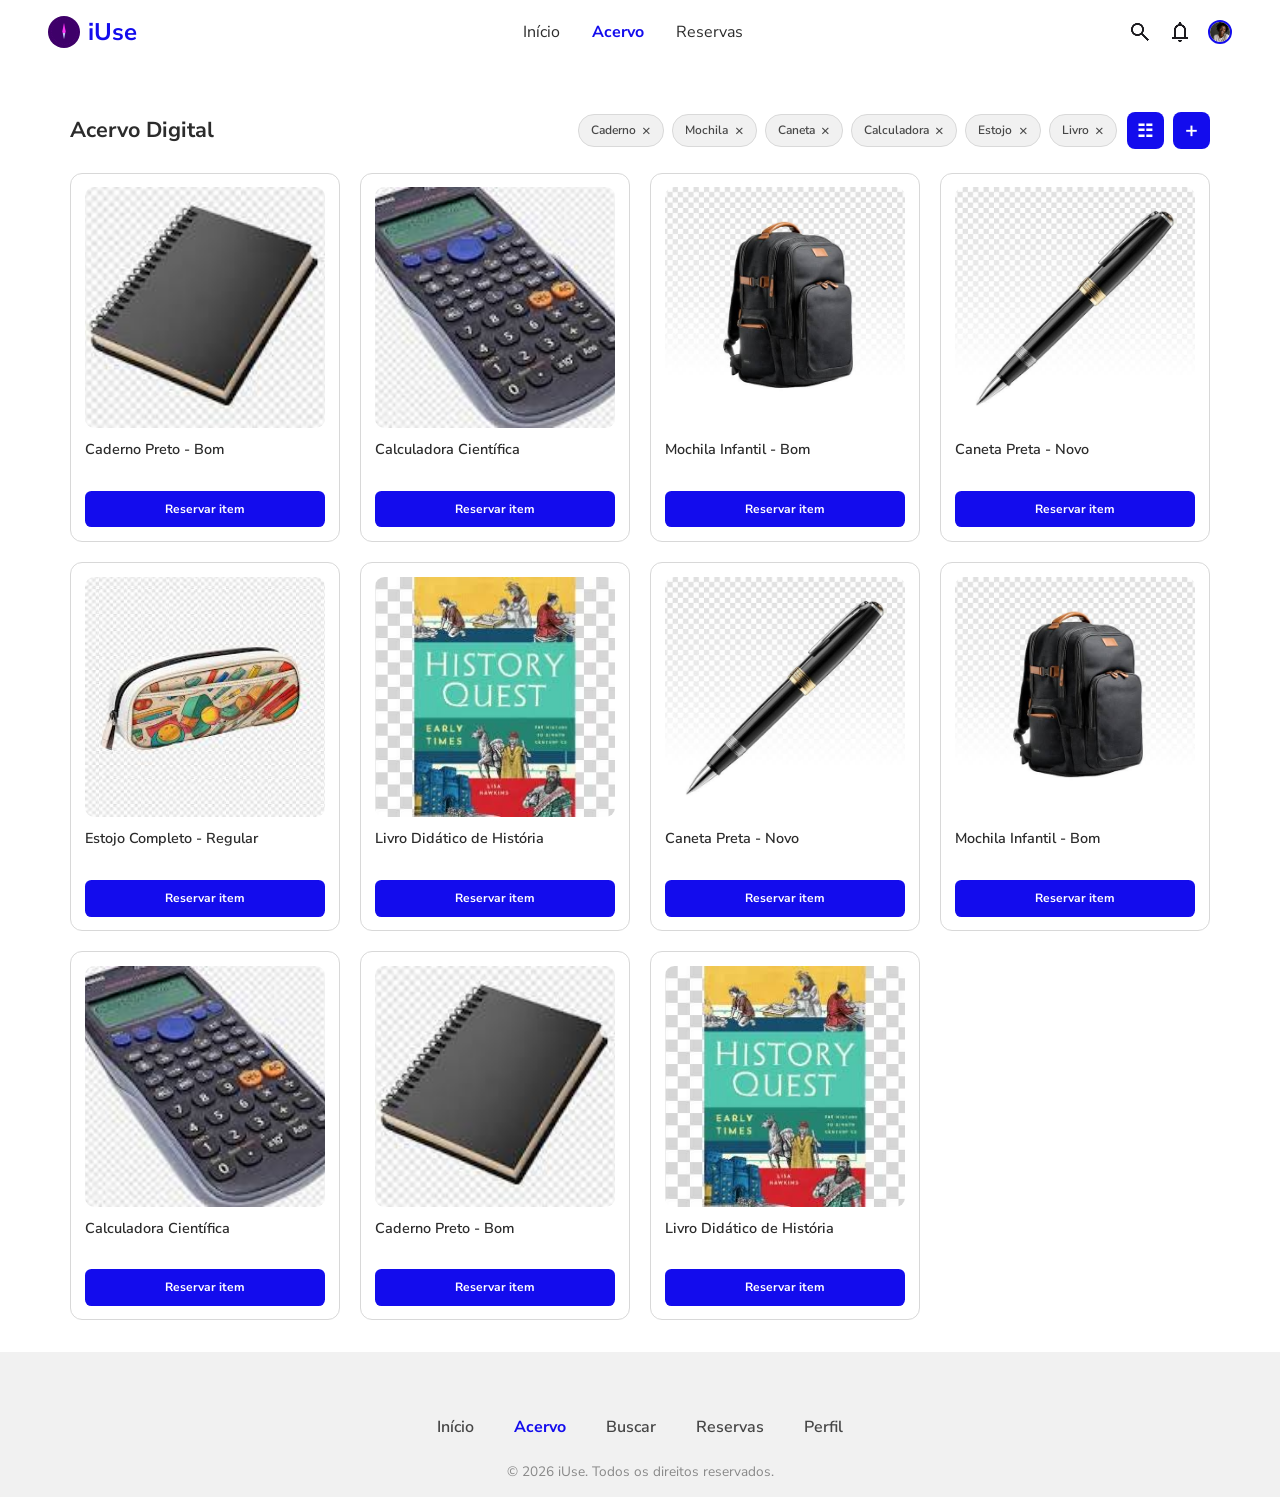
<file: iuse-frontend/src/pages/acervo.html>
<!DOCTYPE html>
<html lang="pt-BR">
<head>
    <meta charset="UTF-8">
    <meta name="viewport" content="width=device-width, initial-scale=1.0">
    <title>Acervo</title>
    <link rel="stylesheet" href="../styles/global.css">
    <link rel="stylesheet" href="../styles/pages/acervo.css">

    <!-- Base SEO -->
    <meta name="description" content="iUse: A educação que circula entre todos. O iUse é uma plataforma que conecta doadores e beneficiários para a doação e distribuição de materiais escolares em bom estado, com foco em pessoas em situação de vulnerabilidade social." />
    <meta name="keywords" content="iUse, educação, doação, materiais escolares, vulnerabilidade social" />

    <!-- PWA -->
    <meta name="theme-color" media="(prefers-color-scheme: light)" content="#130CED">

    <!-- Typography -->
    <link rel="preconnect" href="https://fonts.googleapis.com">
    <link rel="preconnect" href="https://fonts.gstatic.com" crossorigin>
    <link href="https://fonts.googleapis.com/css2?family=Nunito+Sans:ital,opsz,wght@0,6..12,200..1000;1,6..12,200..1000&display=swap" rel="stylesheet">
</head>
<body>
    <header>
        <div class="logo-header">
            <img src="../assets/logotipo.png" alt="logotipo" class="logotipo">
            <h1>iUse</h1>
            <div class="user-box-info">
                <p>Bem-vindo(a),</p>
                <span class="user-name">Fulano</span>
            </div>
        </div>
        <nav class="nav-header">
            <ul>
                <li><a href="../../index.html">Início</a></li>
                <li><a href="./acervo.html" class="active">Acervo</a></li>
                <li><a href="./minhas-reservas.html">Reservas</a></li>
            </ul>
        </nav>
        <div class="actions-header">
            <button class="btn-icon" aria-label="Buscar item">
                <img src="../assets/search.png" alt="Buscar item">
            </button>
            <button class="btn-icon" aria-label="Notificações">
                <img src="../assets/notifications.png" alt="Notificações">
            </button>
            <button class="btn-icon avatar" aria-label="Avatar">
                <img src="../assets/avatar.jpg" alt="Avatar">
            </button>
        </div>
    </header>
    <main class="acervo">
        <div class="acervo-header">
            <h2>Acervo Digital</h2>
            <div class="acervo-actions">
                <div class="filtros">
                    <button class="filtro">
                        Caderno
                        <span>×</span>
                    </button>
                    <button class="filtro">
                        Mochila
                        <span>×</span>
                    </button>
                    <button class="filtro">
                        Caneta
                        <span>×</span>
                    </button>
                    <button class="filtro">
                        Calculadora
                        <span>×</span>
                    </button>
                    <button class="filtro">
                        Estojo
                        <span>×</span>
                    </button>
                    <button class="filtro">
                        Livro
                        <span>×</span>
                    </button>
                </div>
                <div class="filtro-container">
                    <button class="btn-filtro" aria-label="Filtros">☷</button>
                    <div class="menu-filtros">
                        <button data-categoria="caderno">Caderno</button>
                        <button data-categoria="mochila">Mochila</button>
                        <button data-categoria="caneta">Caneta</button>
                        <button data-categoria="calculadora">Calculadora</button>
                        <button data-categoria="estojo">Estojo</button>
                        <button data-categoria="livro">Livro</button>
                    </div>
                </div>
                <button class="btn-adicionar" aria-label="Adicionar item">+</button>
            </div>
        </div>
        <div class="acervo-grid">
            <article class="card-acervo">
                <div class="imagem-item">
                    <img src="../assets/acervo/caderno.jfif" alt="Caderno preto">
                </div>
                <h3>Caderno Preto - Bom</h3>
                <button class="btn-reservar">Reservar item</button>
            </article>
            <article class="card-acervo">
                <div class="imagem-item">
                    <img src="../assets/acervo/calculadora.jfif" alt="Calculadora científica">
                </div>
                <h3>Calculadora Científica</h3>
                <button class="btn-reservar">Reservar item</button>
            </article>
            <article class="card-acervo">
                <div class="imagem-item">
                    <img src="../assets/acervo/mochila.jfif" alt="Mochila infantil">
                </div>
                <h3>Mochila Infantil - Bom</h3>
                <button class="btn-reservar">Reservar item</button>
            </article>
            <article class="card-acervo">
                <div class="imagem-item">
                    <img src="../assets/acervo/caneta.jfif" alt="Caneta preta">
                </div>
                <h3>Caneta Preta - Novo</h3>
                <button class="btn-reservar">Reservar item</button>
            </article>
            <article class="card-acervo">
                <div class="imagem-item">
                    <img src="../assets/acervo/estojo.jfif" alt="Estojo completo">
                </div>
                <h3>Estojo Completo - Regular</h3>
                <button class="btn-reservar">Reservar item</button>
            </article>
            <article class="card-acervo">
                <div class="imagem-item">
                    <img src="../assets/acervo/livro.jfif" alt="Livro didático">
                </div>
                <h3>Livro Didático de História</h3>
                <button class="btn-reservar">Reservar item</button>
            </article>
            <article class="card-acervo">
                <div class="imagem-item">
                    <img src="../assets/acervo/caneta.jfif" alt="Caneta preta">
                </div>
                <h3>Caneta Preta - Novo</h3>
                <button class="btn-reservar">Reservar item</button>
            </article>
            <article class="card-acervo">
                <div class="imagem-item">
                    <img src="../assets/acervo/mochila.jfif" alt="Mochila infantil">
                </div>
                <h3>Mochila Infantil - Bom</h3>
                <button class="btn-reservar">Reservar item</button>
            </article>
            <article class="card-acervo">
                <div class="imagem-item">
                    <img src="../assets/acervo/calculadora.jfif" alt="Calculadora científica">
                </div>
                <h3>Calculadora Científica</h3>
                <button class="btn-reservar">Reservar item</button>
            </article>
            <article class="card-acervo">
                <div class="imagem-item">
                    <img src="../assets/acervo/caderno.jfif" alt="Caderno preto">
                </div>
                <h3>Caderno Preto - Bom</h3>
                <button class="btn-reservar">Reservar item</button>
            </article>
            <article class="card-acervo">
                <div class="imagem-item">
                    <img src="../assets/acervo/livro.jfif" alt="Livro didático">
                </div>
                <h3>Livro Didático de História</h3>
                <button class="btn-reservar">Reservar item</button>
            </article>
        </div>
    </main>
    <footer>
        <div class="footer-container">
            <nav class="nav-footer">
                <ul>
                    <li><a href="../../index.html">Início</a></li>
                    <li><a href="./acervo.html" class="active">Acervo</a></li>
                    <li><a href="./buscar-item.html">Buscar</a></li>
                    <li><a href="./minhas-reservas.html">Reservas</a></li>
                    <li><a href="./perfil.html">Perfil</a></li>
                </ul>
            </nav>
            <div class="copyright-footer">
                <p>&copy; 2026 iUse. Todos os direitos reservados.</p>
            </div>
        </div>
    </footer>
    <script src="../scripts/script.js" type="module"></script>
</body>
</html>
</file>
<file: iuse-frontend/src/styles/global.css>
@import './header.css';
@import './main.css';
@import './section.css';
@import './footer.css';
@import './search.css';
@import './form-interesse.css';

*, 
*::before, 
*::after {
    border: 0;
    margin: 0;
    padding: 0;
    list-style: none;
    text-decoration: none;
    box-sizing: border-box;
}

html {
    font-size: 1rem;
}

:root {
    /* Escala de cinza */
    --black: #1C1B1F;
    --gray-700: #2C2C2C;
    --gray-600: #464646;
    --gray-500: #6F6F6F;
    --gray-400: #808080;
    --gray-300: #D8D8D8;
    --gray-200: #D9D9D9;
    --gray-100: #F1F1F1;
    --white: #FFFFFF;

    /* Ação e Destaque */
    --primary-color: #130CED;
    --secundary-color: #7B2CBF;
    --hover-primary-color: #0d09b5;
    --sucess-color: #00922C;
    --error-color: #E40040;
    --bg-color: var(--white);
}

body,
button,
input,
textarea {
    font-size: 1rem;
    font-family: 'Nunito Sans', sans-serif;
    font-optical-sizing: auto;
    font-variation-settings: "wdth" 100, "YTLC" 500;
}

button:focus,
input:focus,
textarea:focus {
    outline-color: var(--primary-color);
}

body {
    background-color: var(--bg-color);
    color: var(--gray-700);
    width: 100%;
    overflow-x: hidden;
    padding-bottom: 4rem;
}

a {
    text-decoration: none;
    color: inherit;
}

li {
    list-style: none;
}

img {
    max-width: 100%;
    height: auto;
    display: block;
}

.btn-icon {
    background: none;
    border: none;
    cursor: pointer;
    user-select: none;
    width: 1.5rem;
    height: 1.5rem;
}

section {
    margin: 2rem 1rem;
    display: flex;
    flex-direction: column;
    gap: .75rem;
}

.title-container-section {
    display: flex;
    justify-content: space-between;
    align-items: center;
}

h2,
.title-section {
    font-size: 1.125rem;
    font-weight: 700;
}

.see-more-items {
    color: var(--primary-color);
    font-weight: 700;
    font-size: 0.875rem;
}

/* =========================================
   MEDIA QUERY - TABLETS E DESKTOPS
   ========================================= */
@media (min-width: 768px) {
    body {
        padding-bottom: 0;
    }

    section {
        margin: 4rem 5%;
        max-width: 1200px;
        margin-left: auto;
        margin-right: auto;
        gap: 1rem;
    }

    h2,
    .title-section {
        font-size: 1.25rem;
    }

    .see-more-items {
        font-size: 1rem;
    }
}
</file>
<file: iuse-frontend/src/styles/pages/acervo.css>
/* =========================================
   ACERVO
   ========================================= */

.acervo {
    width: 90%;
    max-width: 1140px;
    margin: 0 auto;
}


/* =========================================
   CABEÇALHO DO ACERVO
   ========================================= */

.acervo-header {
    display: flex;
    align-items: center;
    justify-content: space-between;
    gap: 1rem;
    margin-bottom: 1.5rem;
}

.acervo-header h2 {
    font-size: 1.35rem;
    font-weight: 700;
    color: var(--gray-700);
}

.acervo-actions {
    display: flex;
    align-items: center;
    gap: .6rem;
}


/* =========================================
   FILTROS
   ========================================= */

.filtros {
    display: flex;
    align-items: center;
    gap: .5rem;
}

.filtro {
    display: flex;
    align-items: center;
    gap: .4rem;

    padding: .45rem .75rem;

    background-color: var(--gray-100);
    color: var(--gray-600);

    border: 1px solid var(--gray-200);
    border-radius: 1rem;

    font-size: .75rem;
    font-weight: 600;

    cursor: pointer;

    transition: .2s ease;
}

.filtro:hover {
    background-color: var(--gray-200);
}

.filtro span {
    font-size: .9rem;
    line-height: 1;
}


/* =========================================
   BOTÕES DE AÇÃO
   ========================================= */

.btn-filtro,
.btn-adicionar {
    width: 2.3rem;
    height: 2.3rem;

    display: flex;
    align-items: center;
    justify-content: center;

    border: none;
    border-radius: .5rem;

    color: var(--white);
    background-color: var(--primary-color);

    font-size: 1.35rem;
    font-weight: 700;

    cursor: pointer;

    transition: background-color .2s ease,
                transform .2s ease;
}

.btn-filtro {
    font-size: 1.15rem;
}

.btn-filtro:hover,
.btn-adicionar:hover {
    background-color: var(--hover-primary-color);
    transform: translateY(-1px);
}


/* =========================================
   GRID DOS ITENS
   ========================================= */

.acervo-grid {
    display: grid;

    /* 4 cards por linha */
    grid-template-columns: repeat(4, minmax(0, 1fr));

    gap: 1.25rem;

    padding-bottom: 2rem;
}


/* =========================================
   CARD
   ========================================= */

.card-acervo {
    border: 1px solid var(--gray-300);
    border-radius: .75rem;

    padding: .85rem;

    display: flex;
    flex-direction: column;

    min-width: 0;

    background-color: var(--white);

    transition: transform .2s ease,
                box-shadow .2s ease;
}

.card-acervo:hover {
    transform: translateY(-2px);
    box-shadow: 0 4px 12px rgba(0, 0, 0, .08);
}


/* =========================================
   IMAGEM DO ITEM
   ========================================= */

.imagem-item {
    width: 100%;

    /*
       Mantém todas as imagens com o mesmo tamanho,
       mesmo que os arquivos .jfif tenham proporções diferentes.
    */
    aspect-ratio: 1 / 1;

    background-color: var(--gray-100);

    border-radius: .6rem;

    overflow: hidden;

    margin-bottom: .75rem;
}

.imagem-item img {
    width: 100%;
    height: 100%;

    object-fit: cover;

    display: block;
}


/* =========================================
   NOME DO ITEM
   ========================================= */

.card-acervo h3 {
    font-size: .9rem;
    font-weight: 600;

    line-height: 1.3;

    color: var(--gray-700);

    margin: 0 0 .8rem;

    /*
       Mantém os cards com alturas parecidas
       mesmo quando o nome do produto é maior.
    */
    min-height: 2.35rem;

    display: -webkit-box;
    -webkit-line-clamp: 2;
    line-clamp: 2;
    -webkit-box-orient: vertical;

    overflow: hidden;
}


/* =========================================
   BOTÃO RESERVAR
   ========================================= */

.btn-reservar {
    width: 100%;

    margin-top: auto;

    padding: .65rem .5rem;

    border: none;
    border-radius: .4rem;

    background-color: var(--primary-color);
    color: var(--white);

    font-size: .75rem;
    font-weight: 700;

    cursor: pointer;

    transition: background-color .2s ease,
                transform .2s ease;
}

.btn-reservar:hover {
    background-color: var(--hover-primary-color);
    transform: translateY(-1px);
}


/* =========================================
   TABLET
   ========================================= */

@media (max-width: 1100px) {

    .acervo-grid {
        grid-template-columns: repeat(3, minmax(0, 1fr));
    }

    .filtros {
        flex-wrap: wrap;
        justify-content: flex-end;
    }
}


/* =========================================
   TABLET MENOR
   ========================================= */

@media (max-width: 850px) {

    .acervo-header {
        align-items: flex-start;
        flex-direction: column;
    }

    .acervo-actions {
        width: 100%;
    }

    .filtros {
        justify-content: flex-start;
    }

    .acervo-grid {
        grid-template-columns: repeat(2, minmax(0, 1fr));
    }
}


/* =========================================
   MOBILE
   ========================================= */

@media (max-width: 767px) {

    .acervo {
        width: 90%;
    }

    .acervo-header {
        margin-bottom: 1rem;
    }

    .acervo-header h2 {
        font-size: 1.2rem;
    }

    .acervo-actions {
        width: 100%;
        flex-wrap: wrap;
    }

    .filtros {
        width: 100%;
        flex-wrap: wrap;
    }

    .acervo-grid {
        grid-template-columns: repeat(2, minmax(0, 1fr));
        gap: .75rem;
    }

    .card-acervo {
        padding: .6rem;
    }

    .imagem-item {
        margin-bottom: .6rem;
    }

    .card-acervo h3 {
        font-size: .75rem;
        min-height: 2rem;
    }

    .btn-reservar {
        padding: .6rem .4rem;
        font-size: .7rem;
    }
}


/* =========================================
   CELULARES MUITO PEQUENOS
   ========================================= */

@media (max-width: 420px) {

    .acervo-grid {
        gap: .6rem;
    }

    .card-acervo {
        padding: .5rem;
    }

    .card-acervo h3 {
        font-size: .7rem;
    }

    .btn-reservar {
        font-size: .65rem;
    }
}

/* =========================================
   MENU DE FILTROS
   ========================================= */

.filtro-container {
    position: relative;
}

.menu-filtros {
    position: absolute;
    top: calc(100% + .5rem);
    right: 0;

    width: 180px;

    display: none;
    flex-direction: column;

    padding: .5rem;

    background-color: var(--white);

    border: 1px solid var(--gray-300);
    border-radius: .6rem;

    box-shadow: 0 4px 12px rgba(0, 0, 0, .12);

    z-index: 100;
}

.menu-filtros.ativo {
    display: flex;
}

.menu-filtros button {
    width: 100%;

    padding: .65rem .75rem;

    border: none;
    border-radius: .4rem;

    background-color: transparent;
    color: var(--gray-700);

    text-align: left;

    font-size: .8rem;
    font-weight: 600;

    cursor: pointer;

    transition: background-color .2s ease;
}

.menu-filtros button:hover {
    background-color: var(--gray-100);
}
</file>
